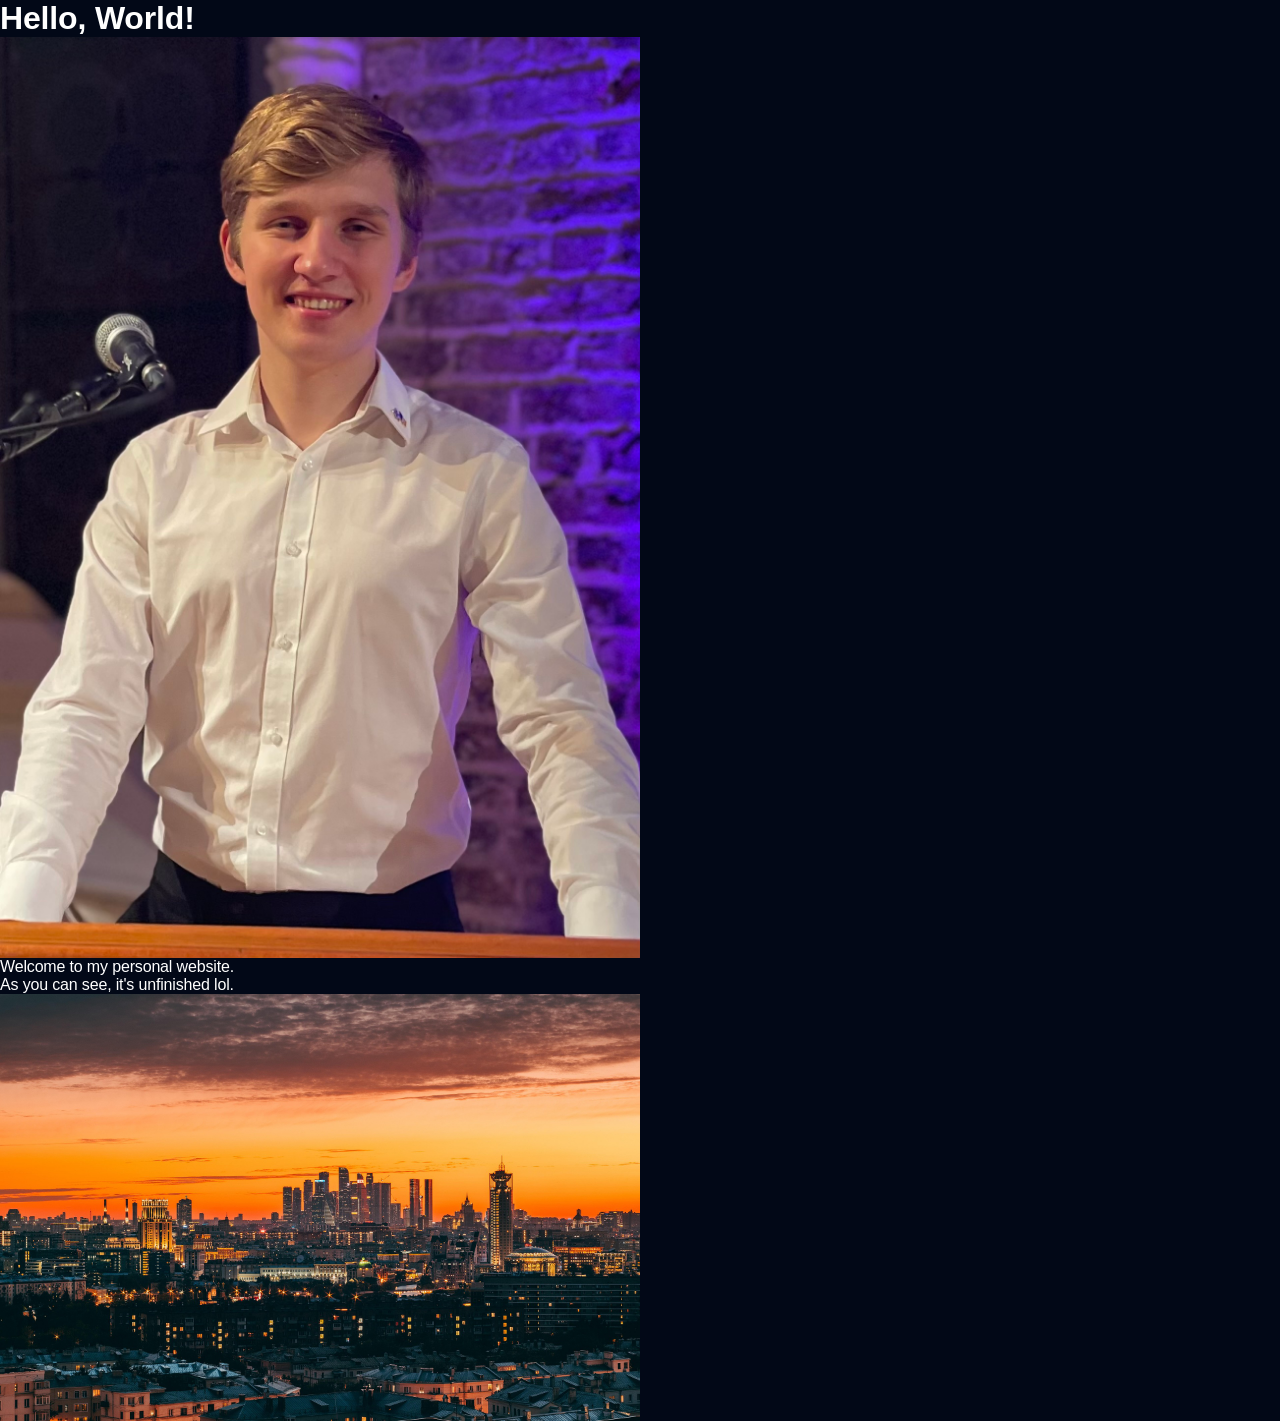
<file: index.html>
<!-- Version 1.0.0: Following guide on https://www.freecodecamp.org/news/build-a-simple-portfolio-website-with-html-and-css/ -->
<!DOCTYPE html> <!-- Tells the browser that this is an HTML5 document. -->
<html lang = "en">
    <head>
        <!-- Define the character encoding so text can display properly. -->
        <meta charset = "UTF-8"/>
        <!-- Ensure website is responsive on different screen sizes. -->
        <meta name = "viewport" content = "width = device-width, initial-scale = 1.0"/>
        <!-- Link the cascading style sheets (CSS) file for styling. -->
        <link rel = "stylesheet" href = "styles.css"/>
        <!-- Define the text that appears in the browser tab. -->
        <title>Matas - Dev Portfolio</title>
    </head>
    <body>

    <h1>Hello, World!</h1>
        <div><a href="atlas.html"><img src = "assets/Matas_Photo.jpg" alt = "Matas' Headshot" style = "width:100%; max-width:640px"></a></div>
            <p>Welcome to my personal website.</p>
            <p>As you can see, it's unfinished lol.</p>
        <div><img src = "assets/background_image_credit_soultrain_pixabay.jpg" alt = "Bacgkround Image of a City" style = "width:100%; max-width:640px"></div>
    </body>
</html>
</file>
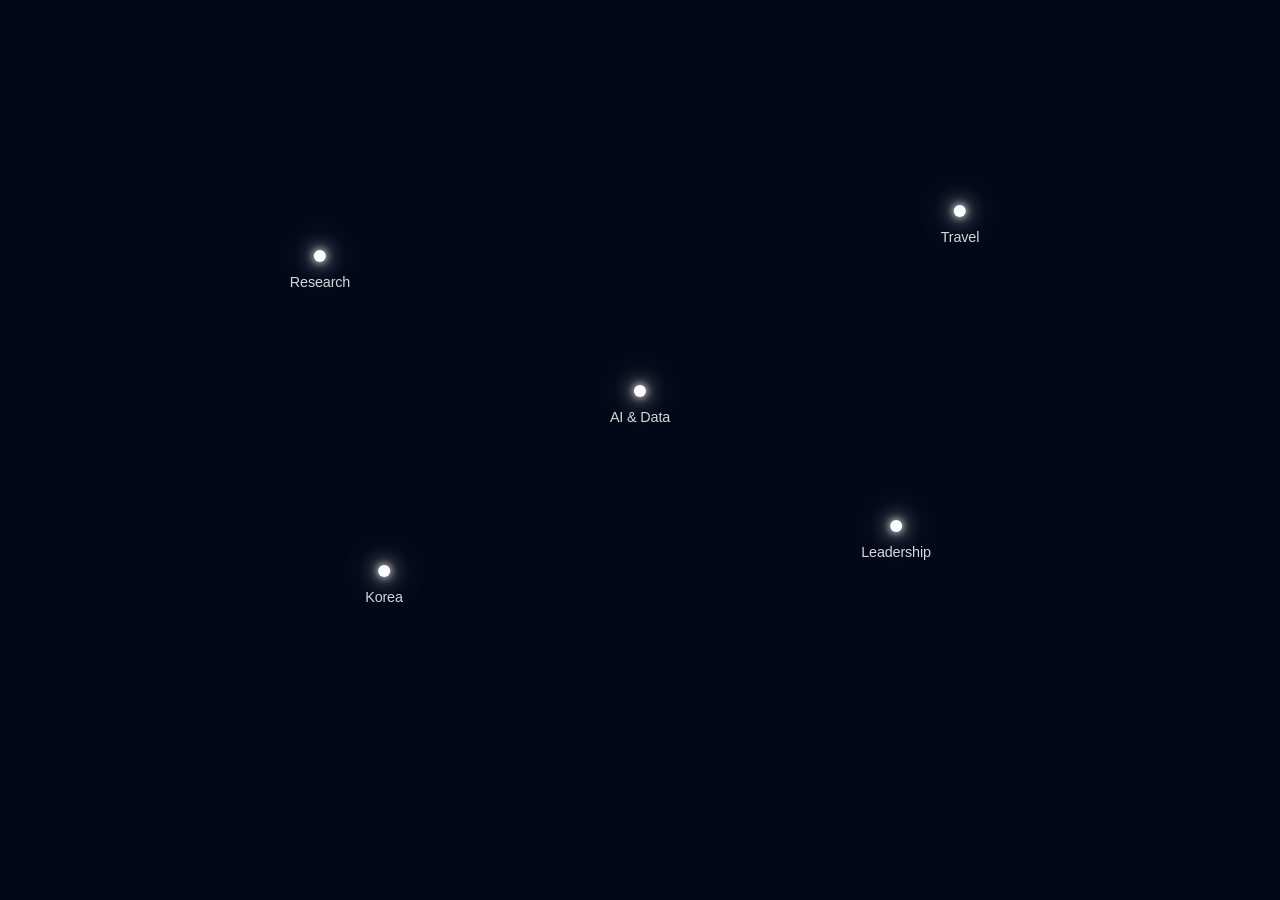
<file: atlas.html>
<!DOCTYPE html>
<html lang="en">
<head>
    <meta charset="UTF-8">
    <meta name="viewport" content="width=device-width, initial-scale=1.0">
    <title>Life Atlas</title>
    <link rel="stylesheet" href="styles.css">
</head>
<body>
    <main id="atlas">
    </main>
    <script src="script.js"></script>
</body>
</html>
</file>
<file: styles.css>
/**
    * CORE CONFIG
    * Allows the enabling/disabling of pre-built
    * components and utilities.
*/


/*
    GLOBAL RESET

    Applies consistent box sizing and font inheritance
    across all elements. This prevents unexpected sizing
    issues when adding padding and borders.
*/
*,
*::before,
*::after {
    box-sizing: border-box;
    font-family: sans-serif;
}


/*
    REMOVE DEFAULT MARGINS

    Browsers add default margins to headings, paragraphs,
    and other block elements. Removing them gives us
    complete control over layout.
*/
body,
h1,
h2,
h3,
h4,
p,
figure,
blockquote,
dl,
dd {
    margin: 0;
}


/*
    REMOVE DEFAULT LIST STYLING

    Removes bullet points and padding from lists that
    explicitly declare themselves as presentation lists.

    Example:
    <ul role="list">
*/
ul[role = "list"],
ol[role = "list"] {
    list-style: none;
    padding: 0;
}


/*
    SMOOTH SCROLLING

    Enables smooth scrolling when navigating within
    the page using anchor links.

    Disabled later if the user prefers reduced motion.
*/
html:focus-within {
    scroll-behavior: smooth;
}


/*
    BODY DEFAULT SETTINGS

    Ensures the page fills the viewport, improves
    text rendering consistency, and defines the
    background environment for the Life Atlas.

    overflow: hidden prevents browser scrolling,
    allowing custom pan/zoom controls to be added later.
*/
body {
    min-height: 100vh;

    text-rendering: optimizeSpeed;
    letter-spacing: -0.01em;

    overflow: hidden;

    background: #020817;
    color: white;
}


/*
    LINK ACCESSIBILITY

    Improves readability of underlines by preventing
    them from crossing through letters.
*/
a:not([class]) {
    text-decoration-skip-ink: auto;
}


/*
    IMAGE HANDLING

    Ensures images never overflow their containers
    and behave as block elements rather than inline
    elements with extra spacing.
*/

img,
picture {
    max-width: 100%;
    display: block;
}

/*
    FORM ELEMENT FONT INHERITANCE

    Browsers often apply their own fonts to inputs
    and buttons. This ensures they match the website.
*/

input,
button,
textarea,
select {
    font: inherit;
}

/*
    ACCESSIBILITY: REDUCED MOTION

    Users who request reduced motion through their
    operating system settings will not experience
    smooth scrolling animations.
*/

@media (prefers-reduced-motion: reduce) {
    html:focus-within {
        scroll-behavior: auto;
    }
}

/*
    FOCUS INDICATOR

    Provides a visible outline when navigating
    using a keyboard.

    Important for accessibility.
*/

:focus {
    outline: 2px dashed #00ff19;
    outline-offset: 0.25rem;
}


/*
    MAIN ELEMENT FOCUS

    Removes the focus outline from the main container,
    as it is not an interactive element.
*/
main:focus {
    outline: none;
}


/* ==================================================
   LIFE ATLAS
   ================================================== */

/*
    ATLAS CANVAS

    This is the main container for the constellation.

    All stars/nodes are positioned relative to this
    element using absolute positioning.
*/
#atlas {
    position: relative;
    width: 100vw;
    height: 100vh;
}

/*
    NODE CONTAINER

    Each node represents an item in the Life Atlas.

    position: absolute allows nodes to be placed
    anywhere within the atlas.

    translate(-50%, -50%) centres the node on its
    coordinates rather than positioning it from the
    top-left corner.
*/

.node {
    position: absolute;
    transform: translate(-50%, -50%);
    cursor: pointer;
    text-align: center;
}

/*
    STAR VISUAL

    Creates the glowing point representing a node.

    The circular shape and box-shadow create the
    appearance of a star in space.
*/

.star {
    width: 12px;
    height: 12px;
    margin: 0 auto;

    border-radius: 50%;

    background: white;

    /*
        Multiple shadows create a layered glow effect:
        - Inner glow
        - Medium glow
        - Outer atmospheric glow
    */
    box-shadow:
        0 0 8px white,
        0 0 20px white,
        0 0 35px rgba(255,255,255,0.8);

    /*
        Allows smooth animation when the star changes
        size or colour during hover.
    */
    transition: all 0.25s ease;
}

/*
    NODE LABEL

    Text displayed underneath each star.

    Later this could be replaced by dynamic
    information panels when nodes are selected.
*/

.node span {
    display: block;
    margin-top: 12px;
    font-size: 0.9rem;
    color: #d7d7d7;
}

/*
    NODE HOVER STATE

    When the user hovers over a star:
    - Increase its size
    - Change its colour
    - Increase its glow

    This creates the feeling that the user is
    discovering a point of interest.
*/

.node:hover .star {

    transform: scale(1.5);

    background: #ffd54a;

    box-shadow:
        0 0 12px #ffd54a,
        0 0 30px #ffd54a,
        0 0 60px #ffd54a;
}
</file>
